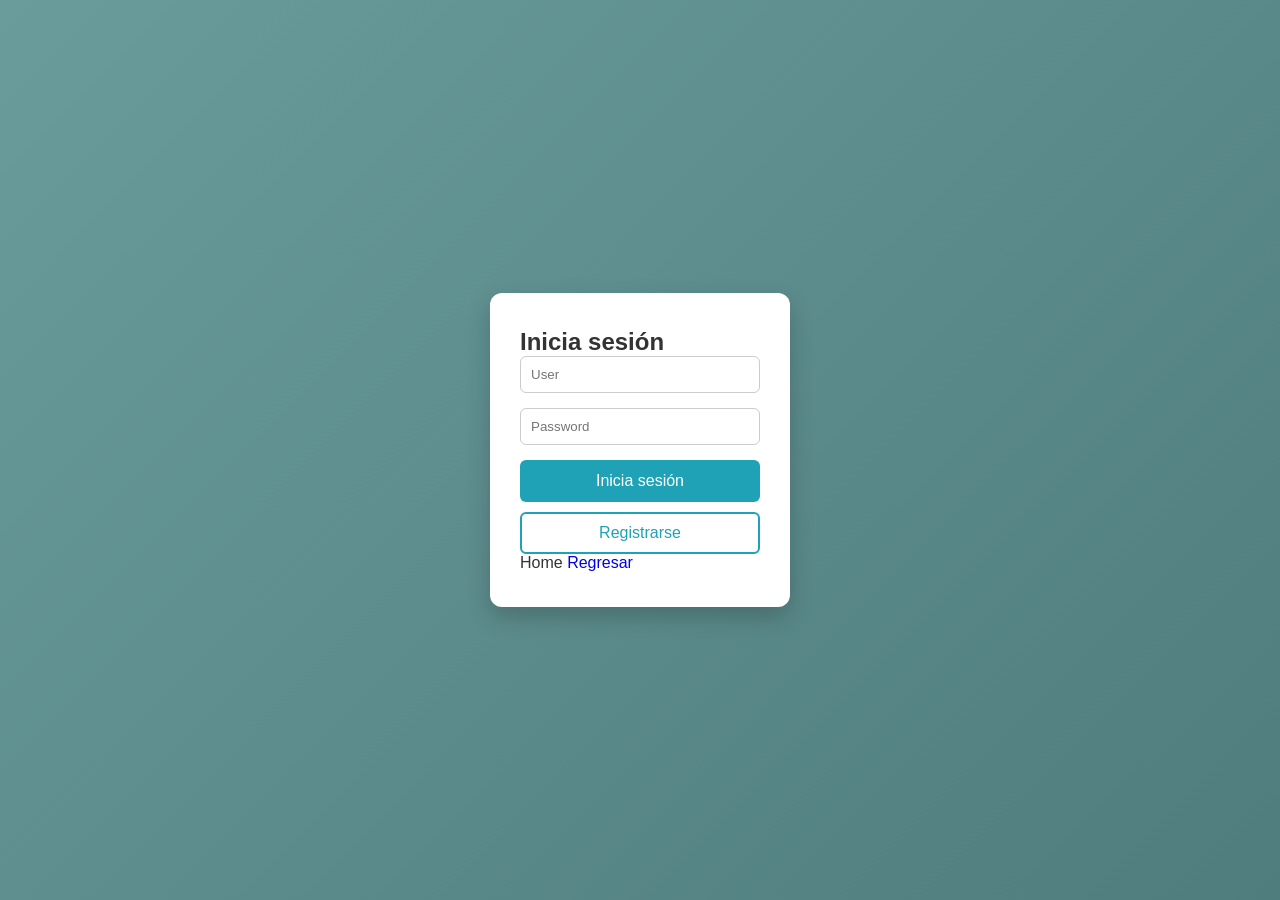
<file: Carp_login/login.html>
<!DOCTYPE html>
<html lang="en">
<head>
    <meta charset="UTF-8">
    <meta name="viewport" content="width=device-width, initial-scale=1.0">
    <link rel="stylesheet" href="estilos_login.css">
    <title>Login</title>
</head>
<body>
    <main>
        <form class="login">
            <h2>Inicia sesión</h2>
            <div class="inputs">
                <input type="text" placeholder="User" id="Usuario" required>
            </div>
            <div class="inputs" >
                <input type="password" placeholder="Password" id="contrasena" required>
            </div>
            <button type="submit" id="id_button">Inicia sesión</button>
            <a href="registro.html" class="registro">Registrarse</a>
            <p>
                Home
                <a href="/PROYECTO LANDING/index.html">Regresar</a>
            </p>
        </form>
    </main>
    <script src="login_users.js"></script>
</body>
</html>
</file>
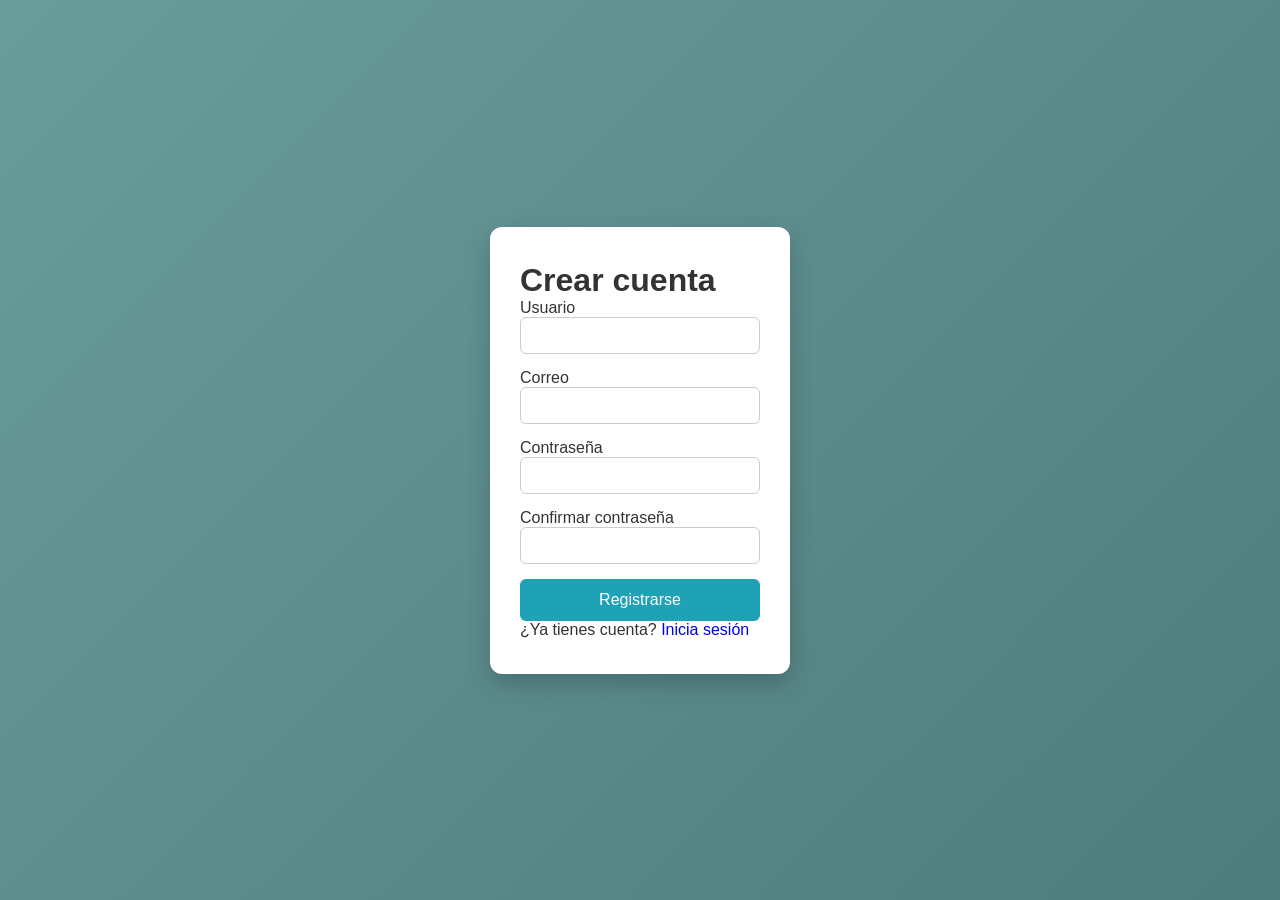
<file: Carp_login/registro.html>
<!DOCTYPE html>
<html lang="es">
<head>
    <meta charset="UTF-8">
    <meta name="viewport" content="width=device-width, initial-scale=1.0">
    <title>Registro</title>
    <link rel="stylesheet" href="estilos_login.css">
</head>
<body>

<main>
    <div class="login">
        <h1>Crear cuenta</h1>

        <form>

            <div class="inputs">
                <label>Usuario</label>
                <input type="text" name="usuario" required>
            </div>

            <div class="inputs">
                <label>Correo</label>
                <input type="email" name="correo" required>
            </div>

            <div class="inputs">
                <label>Contraseña</label>
                <input type="password" name="password" required>
            </div>

            <div class="inputs">
                <label>Confirmar contraseña</label>
                <input type="password" name="confirmar" required>
            </div>

            <button type="submit">Registrarse</button>

            <p>
                ¿Ya tienes cuenta?
                <a href="login.html">Inicia sesión</a>
            </p>

        </form>
    </div>
</main>

</body>
</html>
</file>
<file: Carp_login/estilos_login.css>
* {
    margin: 0;
    padding: 0;
    box-sizing: border-box;
    font-family: Arial, sans-serif;
}

body {
    color: #333;
    background: linear-gradient(135deg, #6a9c9c, #4f7c7c);
}

main {
    display: flex;
    justify-content: center;
    align-items: center;
    height: 100vh;
}

.login {
    background: #fff;
    border-radius: 12px;
    padding: 35px 30px;
    width: 300px;
    box-shadow: 0 10px 25px rgba(0,0,0,0.2);
}

.inputs {
    margin-bottom: 15px;
}

.inputs input {
    width: 100%;
    padding: 10px;
    border: 1px solid #ccc; /* más suave */
    border-radius: 6px;
    outline: none;
    transition: 0.3s;
}

.inputs input:focus {
    border-color: #1fa2b6;
    box-shadow: 0 0 5px rgba(31,162,182,0.4);
}

.login button {
    background-color: #1fa2b6;
    color: white;
    border: none;
    padding: 12px;
    width: 100%;
    font-size: 16px;
    border-radius: 6px;
}

.login button:hover {
    background-color: #178a99;
    box-shadow: 0 5px 12px rgba(0,0,0,0.2);
}
.registro {
    display: block;
    margin-top: 10px;
    text-align: center;
    padding: 10px;
    border: 2px solid #1fa2b6;
    border-radius: 6px;
    color: #1fa2b6;

}

.registro:hover {
    background: #1fa2b6;
    color: white;
}
.login a{
    text-decoration: none;
}
</file>
